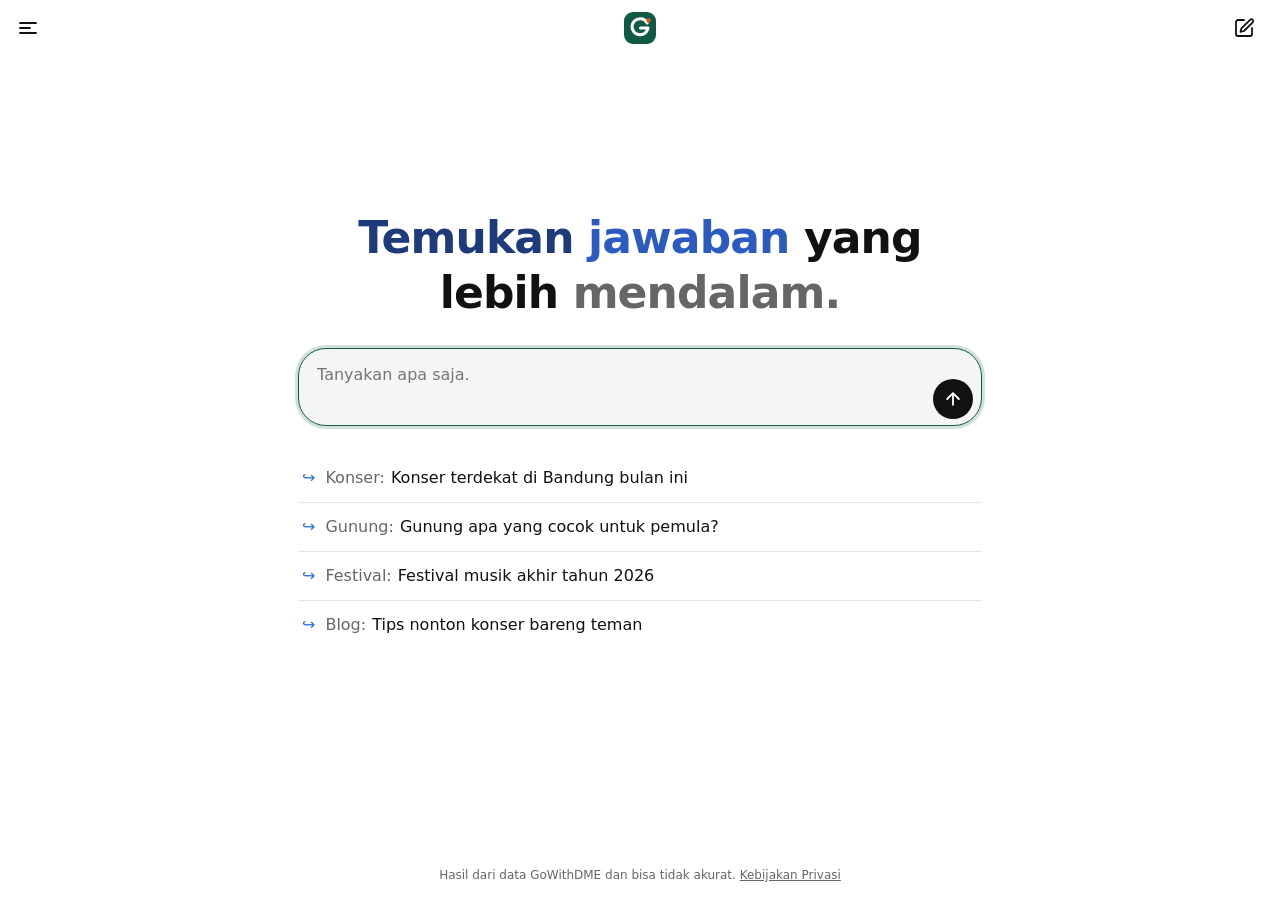
<file: index.html>
<!doctype html>
<html lang="id">
<head>
<meta charset="utf-8">
<meta name="viewport" content="width=device-width,initial-scale=1,viewport-fit=cover,interactive-widget=resizes-content">
<title>GWM Search — cari konser, festival, gunung, dan blog</title>
<meta name="description" content="Mesin pencari GoWithDME: temukan konser, festival, pendakian, blog, dan komunitas dalam satu kolom.">
<meta name="theme-color" content="#0E5A46">
<link rel="icon" href="assets/favicon.svg" type="image/svg+xml">
<link rel="manifest" href="manifest.webmanifest">
<link rel="search" type="application/opensearchdescription+xml" title="GWM Search" href="opensearch.xml">
<script>try{var t=localStorage.getItem("sx_theme");if(t)document.documentElement.setAttribute("data-theme",t)}catch(e){}</script>
<link rel="stylesheet" href="css/search.css">
</head>
<body>
<a class="skip" href="#main">Lewati ke konten</a>

<header class="top" id="top">
  <button class="ib" id="menuBtn" type="button" aria-label="Buka menu" aria-controls="drawer" aria-expanded="false">
    <svg viewBox="0 0 24 24" aria-hidden="true"><path d="M4 7h16M4 12h10M4 17h16"/></svg>
  </button>
  <a class="logo" href="./" id="logo" aria-label="GWM Search, ke beranda">
    <img src="assets/logo.svg" width="32" height="32" alt="">
  </a>
  <button class="ib" id="newBtn" type="button" aria-label="Pencarian baru">
    <svg viewBox="0 0 24 24" aria-hidden="true"><path d="M12 4H6a2 2 0 0 0-2 2v12a2 2 0 0 0 2 2h12a2 2 0 0 0 2-2v-6M18.4 3.6a1.8 1.8 0 0 1 2.5 2.5L12 15l-3.5.9.9-3.5z"/></svg>
  </button>
</header>

<div class="scrim" id="scrim"></div>
<aside class="drawer" id="drawer" aria-label="Menu" aria-hidden="true" inert>
  <div class="dh">
    <button class="dnew" id="newBtn2" type="button">
      <svg viewBox="0 0 24 24" aria-hidden="true"><path d="M12 4H6a2 2 0 0 0-2 2v12a2 2 0 0 0 2 2h12a2 2 0 0 0 2-2v-6M18.4 3.6a1.8 1.8 0 0 1 2.5 2.5L12 15l-3.5.9.9-3.5z"/></svg>
      Pencarian baru
    </button>
    <button class="ib" id="closeBtn" type="button" aria-label="Tutup menu"><svg viewBox="0 0 24 24" aria-hidden="true"><path d="M6 6l12 12M18 6L6 18"/></svg></button>
  </div>
  <div class="db">
    <section>
      <h2>Riwayat</h2>
      <ul class="hist" id="hist"></ul>
      <button class="lnk" id="clrHist" type="button" hidden>Hapus semua riwayat</button>
    </section>
    <section>
      <h2>Jelajahi GoWithDME</h2>
      <ul class="nav">
        <li><a href="https://gowithdme.com/id/event">Semua event</a></li>
        <li><a href="https://gowithdme.com/id/gunung">Naik gunung</a></li>
        <li><a href="https://gowithdme.com/id/teman">Cari teman jalan</a></li>
        <li><a href="https://gowithdme.com/id/komunitas">Komunitas</a></li>
        <li><a href="https://gowithdme.com/blog/">Blog</a></li>
        <li><a href="https://gowithdme.com/id/ajukan">Ajukan event</a></li>
      </ul>
    </section>
    <section>
      <h2>Tampilan</h2>
      <div class="seg" id="themeSeg" role="group" aria-label="Tema">
        <button type="button" data-t="auto" aria-pressed="true">Otomatis</button>
        <button type="button" data-t="light" aria-pressed="false">Terang</button>
        <button type="button" data-t="dark" aria-pressed="false">Gelap</button>
      </div>
    </section>
  </div>
  <div class="df">
    <a class="login" href="https://gowithdme.com/id/login">Masuk ke GoWithDME</a>
    <p><a href="https://gowithdme.com/id/bantuan">Bantuan</a> · <a href="https://gowithdme.com/id/privacy">Privasi</a> · <a href="https://gowithdme.com/id/terms">Syarat</a></p>
    <p class="note">Riwayat hanya tersimpan di perangkat ini.</p>
  </div>
</aside>

<main id="main" class="home" tabindex="-1">
  <h1 class="hero"><span>Temukan</span> <span>jawaban</span> yang lebih <span>mendalam.</span></h1>
  <form class="bar" id="fBig" role="search">
    <textarea id="qBig" rows="2" placeholder="Tanyakan apa saja." autocomplete="off" aria-label="Cari" enterkeyhint="search"></textarea>
    <button aria-label="Cari" type="submit"><svg viewBox="0 0 24 24" aria-hidden="true"><path d="M12 19V5M5 12l7-7 7 7"/></svg></button>
    <ul class="sug" id="sugBox" role="listbox" hidden></ul>
  </form>
  <ul class="ideas" id="ideas"></ul>
</main>

<main id="res" class="res" hidden tabindex="-1">
  <nav class="tabs" id="tabs" role="tablist" aria-label="Kategori hasil"></nav>
  <div class="qb" id="qb"></div>
  <section class="ai" id="ai" hidden aria-live="polite" aria-busy="false"></section>
  <p class="count" id="cnt"></p>
  <ol class="list" id="list"></ol>
  <button class="more" id="more" type="button" hidden>Tampilkan lebih banyak</button>
</main>

<form class="composer" id="fSm" role="search" hidden>
  <div class="bar">
    <input id="qSm" type="search" placeholder="Tanyakan apa saja." autocomplete="off" enterkeyhint="search" aria-label="Cari lagi">
    <button aria-label="Cari" type="submit"><svg viewBox="0 0 24 24" aria-hidden="true"><path d="M12 19V5M5 12l7-7 7 7"/></svg></button>
  </div>
  <p class="foot">Hasil dari data GoWithDME dan bisa tidak akurat.</p>
</form>

<footer class="foot home-foot" id="foot">Hasil dari data GoWithDME dan bisa tidak akurat. <a href="https://gowithdme.com/id/privacy">Kebijakan Privasi</a></footer>

<script src="js/config.js"></script>
<script src="js/engine.js"></script>
<script src="js/md.js"></script>
<script src="js/answer.js"></script>
<script src="js/app.js"></script>
</body>
</html>
</file>
<file: css/search.css>
:root{--bg:#fff;--ink:#111;--mute:#666;--line:#e6e6ea;--field:#f4f5f7;--brand:#0E5A46;--accent:#E4501A;--blue:#2F6FDE;--chip:#eef2f8;--h1a:#1d3b7a;--h1b:#2c5bc0;--sat:env(safe-area-inset-top,0px);--sab:env(safe-area-inset-bottom,0px);--hh:56px}
@media(prefers-color-scheme:dark){:root:not([data-theme=light]){--bg:#161618;--ink:#f2f2f4;--mute:#a0a0a8;--line:#2c2c30;--field:#222226;--brand:#4FC9A4;--accent:#FF7A45;--blue:#6AA2FF;--chip:#202833;--h1a:#8fb4ff;--h1b:#6AA2FF}}
:root[data-theme=dark]{--bg:#161618;--ink:#f2f2f4;--mute:#a0a0a8;--line:#2c2c30;--field:#222226;--brand:#4FC9A4;--accent:#FF7A45;--blue:#6AA2FF;--chip:#202833;--h1a:#8fb4ff;--h1b:#6AA2FF}
:root[data-theme=dark]{color-scheme:dark}:root[data-theme=light]{color-scheme:light}
*{box-sizing:border-box}html{-webkit-text-size-adjust:100%;scroll-padding-top:calc(var(--hh) + 56px + var(--sat))}
body{margin:0;background:var(--bg);color:var(--ink);font:16px/1.5 system-ui,-apple-system,"Segoe UI",Roboto,sans-serif;min-height:100dvh;display:flex;flex-direction:column}
body.lock{overflow:hidden}
a{color:inherit}[hidden]{display:none!important}
svg{fill:none;stroke:currentColor;stroke-width:1.8;stroke-linecap:round;stroke-linejoin:round}
:focus-visible{outline:2px solid var(--blue);outline-offset:2px;border-radius:8px}
.skip{position:fixed;left:12px;top:-60px;z-index:100;background:var(--brand);color:#fff;padding:8px 14px;border-radius:9px}.skip:focus{top:calc(8px + var(--sat))}
main:focus{outline:none}

/* header: hamburger | logo | pencarian baru */
.top{display:grid;grid-template-columns:52px 1fr 52px;align-items:center;height:calc(var(--hh) + var(--sat));padding:var(--sat) 6px 0;position:sticky;top:0;background:var(--bg);z-index:20}
.ib{all:unset;box-sizing:border-box;width:44px;height:44px;display:grid;place-items:center;border-radius:50%;cursor:pointer;color:var(--ink);-webkit-tap-highlight-color:transparent}
.ib:hover{background:var(--field)}.ib:active{background:var(--line)}.ib svg{width:24px;height:24px}
.logo{justify-self:center;display:grid;place-items:center;width:44px;height:44px;border-radius:12px}.logo img{display:block}

/* bilah samping */
.scrim{position:fixed;inset:0;background:rgba(0,0,0,.45);opacity:0;pointer-events:none;transition:opacity .22s;z-index:40}
.scrim.on{opacity:1;pointer-events:auto}
.drawer{position:fixed;top:0;bottom:0;left:0;width:min(86vw,340px);background:var(--bg);z-index:50;display:flex;flex-direction:column;transform:translateX(-102%);visibility:hidden;transition:transform .24s cubic-bezier(.2,.7,.2,1),visibility 0s .24s;box-shadow:12px 0 40px -16px rgba(0,0,0,.4);padding-top:var(--sat);overscroll-behavior:contain}
.drawer.open{transform:none;visibility:visible;transition:transform .24s cubic-bezier(.2,.7,.2,1)}
.dh{display:flex;align-items:center;justify-content:space-between;gap:8px;padding:10px 8px 10px 14px}
.dnew{all:unset;box-sizing:border-box;display:flex;align-items:center;gap:10px;height:44px;padding:0 14px;border-radius:22px;background:var(--field);cursor:pointer;font-weight:600;font-size:15px}
.dnew svg{width:20px;height:20px}.dnew:hover{background:var(--line)}
.db{flex:1;overflow-y:auto;padding:4px 14px 16px;-webkit-overflow-scrolling:touch}
.db h2{margin:18px 0 6px;font-size:12px;font-weight:700;letter-spacing:.06em;text-transform:uppercase;color:var(--mute)}
.hist,.nav{list-style:none;margin:0;padding:0}
.hist li{display:flex;align-items:center;border-radius:10px}.hist li:hover{background:var(--field)}
.hq{all:unset;flex:1;min-width:0;padding:11px 10px;cursor:pointer;white-space:nowrap;overflow:hidden;text-overflow:ellipsis;font-size:15px}
.hx{all:unset;box-sizing:border-box;width:36px;height:36px;display:grid;place-items:center;cursor:pointer;color:var(--mute);border-radius:50%}.hx:hover{background:var(--line)}
.hn{padding:10px;color:var(--mute);font-size:14px}
.nav a{display:block;padding:11px 10px;border-radius:10px;text-decoration:none;font-size:15px}.nav a:hover{background:var(--field)}
.nav a::after{content:" ↗";color:var(--mute);font-size:12px}
.lnk{all:unset;cursor:pointer;color:var(--blue);font-size:13px;padding:8px 10px}
.seg{display:flex;background:var(--field);border-radius:12px;padding:3px}
.seg button{all:unset;box-sizing:border-box;flex:1;text-align:center;padding:8px 4px;border-radius:9px;font-size:14px;font-weight:600;cursor:pointer;color:var(--mute)}
.seg button[aria-pressed=true]{background:var(--bg);color:var(--ink);box-shadow:0 1px 3px rgba(0,0,0,.2)}
.df{padding:12px 14px calc(14px + var(--sab));border-top:1px solid var(--line);font-size:13px;color:var(--mute)}
.df p{margin:8px 0 0}.df .note{font-size:12px}
.login{display:block;text-align:center;text-decoration:none;font-weight:700;padding:11px;border-radius:22px;background:var(--brand);color:#fff}
:root[data-theme=dark] .login,:root:not([data-theme=light]) .login{color:#062A20}
@media(prefers-color-scheme:light){:root:not([data-theme]) .login{color:#fff}}
:root[data-theme=light] .login{color:#fff}

/* kolom cari */
.bar{position:relative;display:flex;align-items:center;background:var(--field);border:1px solid var(--line);border-radius:28px;padding:6px 8px 6px 18px}
.bar textarea,.bar input{flex:1;border:0;background:transparent;color:inherit;font:inherit;outline:0;resize:none;min-width:0;padding:8px 0}
.bar input{height:40px;padding:0}
.bar button{width:40px;height:40px;flex:none;border:0;border-radius:50%;background:var(--ink);color:var(--bg);cursor:pointer;align-self:flex-end;display:grid;place-items:center;padding:0}
.bar button svg{width:20px;height:20px;stroke-width:2.2}
.bar:focus-within{border-color:var(--brand);box-shadow:0 0 0 3px color-mix(in srgb,var(--brand) 18%,transparent)}
.bar .sug{position:absolute;left:0;right:0;top:calc(100% + 6px);margin:0;padding:6px;list-style:none;background:var(--bg);border:1px solid var(--line);border-radius:16px;box-shadow:0 12px 32px -12px rgba(0,0,0,.3);z-index:30}
.sug li{padding:10px 12px;border-radius:10px;cursor:pointer}.sug li[aria-selected=true],.sug li:hover{background:var(--field)}

/* beranda */
.home{flex:1;display:flex;flex-direction:column;justify-content:center;gap:28px;width:min(720px,100%);margin:0 auto;padding:0 18px 48px}
.hero{margin:0;text-align:center;font-size:clamp(30px,7vw,44px);line-height:1.25;letter-spacing:-.02em}
.hero span:nth-child(1){color:var(--h1a)}.hero span:nth-child(2){color:var(--h1b)}.hero span:nth-child(3){color:var(--mute)}
.ideas{list-style:none;margin:0;padding:0}
.ideas li{border-bottom:1px solid var(--line)}.ideas li:last-child{border:0}
.ideas button{all:unset;display:block;width:100%;box-sizing:border-box;padding:12px 4px;cursor:pointer}
.ideas button::before{content:"↪";color:var(--blue);margin-right:10px}
.ideas em{font-style:normal;color:var(--mute);margin-right:6px}

/* hasil */
.res{flex:1;width:min(780px,100%);margin:0 auto;padding:0 16px calc(130px + var(--sab))}
.tabs{display:flex;gap:2px;overflow-x:auto;scrollbar-width:none;border-bottom:1px solid var(--line);position:sticky;top:calc(var(--hh) + var(--sat));background:var(--bg);z-index:10;margin:0 -16px;padding:0 10px}
.tabs::-webkit-scrollbar{display:none}
.tabs button{all:unset;flex:none;padding:12px 12px;cursor:pointer;color:var(--mute);font-weight:600;border-bottom:2px solid transparent;white-space:nowrap}
.tabs button[aria-selected=true]{color:var(--blue);border-color:var(--blue)}
.tabs small{font-weight:400;margin-left:4px}
.qb{margin:16px 0 0 auto;width:fit-content;max-width:88%;padding:10px 16px;border-radius:20px;background:var(--chip);overflow-wrap:anywhere}
.answer{margin:16px 0;padding:14px 16px;border-radius:16px;background:var(--chip);line-height:1.6}
.answer .lb{display:inline-block;font-size:12px;font-weight:700;color:var(--blue);margin-bottom:4px}
.count{color:var(--mute);font-size:13px;margin:14px 0 4px}
.list{list-style:none;margin:0;padding:0}
.it{display:flex;gap:14px;padding:16px 0;border-bottom:1px solid var(--line)}
.it .th{flex:0 0 84px;height:106px;border-radius:12px;background:var(--field) center/cover no-repeat}
.it .bd{min-width:0;flex:1}
.it .tp{font-size:12px;font-weight:700;color:var(--brand);text-transform:uppercase;letter-spacing:.04em}
.it h3{margin:2px 0 4px;font-size:17px;line-height:1.3}
.it h3 a{text-decoration:none}.it h3 a:hover{text-decoration:underline}
.it p{margin:0 0 6px;color:var(--mute);font-size:14px;display:-webkit-box;-webkit-line-clamp:2;-webkit-box-orient:vertical;overflow:hidden}
.it .mt{display:flex;flex-wrap:wrap;gap:4px 12px;font-size:13px;color:var(--mute)}
.it mark{background:color-mix(in srgb,var(--accent) 22%,transparent);color:inherit;border-radius:3px}
.more{display:block;margin:20px auto 0;padding:10px 22px;border:1px solid var(--line);border-radius:22px;background:var(--bg);color:var(--ink);font:inherit;cursor:pointer}
.empty{padding:40px 0;text-align:center;color:var(--mute)}

/* kolom cari tetap di bawah saat melihat hasil */
.composer{position:fixed;left:0;right:0;bottom:0;z-index:15;padding:24px 14px calc(6px + var(--sab));background:linear-gradient(to top,var(--bg) 62%,transparent)}
.composer .bar{width:min(780px,100%);margin:0 auto;background:var(--field)}
.composer .foot{margin:6px 0 0;padding:0}
.foot{padding:16px 16px calc(16px + var(--sab));text-align:center;font-size:12px;color:var(--mute)}
body.in-res .home-foot{display:none}
@media(min-width:900px){.it .th{flex-basis:100px;height:124px}}
@media(prefers-reduced-motion:reduce){*{transition:none!important;animation:none!important}}

/* ---------- tab AI: jawaban ringkas ---------- */
.ai{margin:8px 0 0}
.ai .md{font-size:16px;line-height:1.7;overflow-wrap:break-word}
.ai .md>p:first-child{font-size:18px;font-weight:650;line-height:1.55;margin-top:14px}
.ai .md p{margin:10px 0}
.ai .md h3{margin:22px 0 6px;font-size:17px;line-height:1.35}
.ai .md ul,.ai .md ol{margin:8px 0;padding-left:22px}.ai .md li{margin:8px 0;padding-left:2px}
.ai .md strong{font-weight:700}
.ai .md code{background:var(--field);padding:1px 6px;border-radius:6px;font-size:.92em}
.ai .md a:not(.cite){color:var(--blue)}
.ai .tbl{overflow-x:auto;margin:10px 0;border-top:1px solid var(--line)}
.ai table{border-collapse:collapse;width:100%;font-size:14px}
.ai th,.ai td{text-align:left;padding:11px 10px 11px 0;border-bottom:1px solid var(--line);vertical-align:top}
.ai th{font-weight:700;white-space:nowrap}
.ai td:first-child{min-width:150px}.ai td:nth-child(2){white-space:nowrap}.ai td:last-child{padding-right:0}
.cite{display:inline-flex;align-items:center;gap:5px;vertical-align:baseline;margin:0 2px;padding:1px 9px 1px 3px;border-radius:999px;background:var(--chip);color:var(--mute);font-size:12px;font-weight:400;line-height:1.7;text-decoration:none;white-space:nowrap;max-width:190px;overflow:hidden;text-overflow:ellipsis}
.cite i{font-style:normal;display:inline-grid;place-items:center;min-width:17px;height:17px;border-radius:50%;background:var(--blue);color:#fff;font-size:10px;font-weight:700}
.cite:hover{background:var(--line);color:var(--ink)}
.aln{margin:14px 0 0;font-size:12px;color:var(--mute)}
.sh{margin:22px 0 8px;font-size:13px;font-weight:700;letter-spacing:.04em;text-transform:uppercase;color:var(--mute)}
.srcs{display:flex;gap:10px;overflow-x:auto;scrollbar-width:none;margin:0 -16px;padding:0 16px 4px;scroll-snap-type:x proximity}
.srcs::-webkit-scrollbar{display:none}
.src{flex:0 0 min(78%,270px);display:flex;gap:10px;align-items:flex-start;position:relative;padding:12px;border-radius:16px;background:var(--chip);text-decoration:none;scroll-snap-align:start}
.src .sn{position:absolute;top:8px;right:10px;font-size:11px;color:var(--mute);font-weight:700}
.src .st{flex:0 0 46px;height:58px;border-radius:10px;background:var(--field) center/cover no-repeat}
.src .sb{min-width:0;display:flex;flex-direction:column;gap:2px}
.src small{font-size:11px;font-weight:700;color:var(--brand);text-transform:uppercase;letter-spacing:.04em}
.src b{font-size:14px;line-height:1.35;display:-webkit-box;-webkit-line-clamp:2;-webkit-box-orient:vertical;overflow:hidden}
.src em{font-style:normal;font-size:12px;color:var(--mute)}
.acts{display:flex;flex-wrap:wrap;align-items:center;gap:6px;margin:18px 0 4px}
.acts button,.acts .go{all:unset;box-sizing:border-box;display:inline-flex;align-items:center;gap:6px;height:38px;padding:0 14px;border-radius:19px;cursor:pointer;font-size:14px;color:var(--mute);-webkit-tap-highlight-color:transparent}
.acts button:hover{background:var(--field);color:var(--ink)}
.acts svg{width:18px;height:18px}
.acts .go{margin-left:auto;background:var(--brand);color:#fff;font-weight:700}
:root[data-theme=dark] .acts .go,:root:not([data-theme=light]) .acts .go{color:#062A20}
@media(prefers-color-scheme:light){:root:not([data-theme]) .acts .go{color:#fff}}
:root[data-theme=light] .acts .go{color:#fff}
.fu{list-style:none;margin:10px 0 0;padding:0}
.fu li{border-top:1px solid var(--line)}
.fu button{all:unset;display:block;width:100%;box-sizing:border-box;padding:13px 4px;cursor:pointer}
.fu button::before{content:"↪";color:var(--blue);margin-right:10px}
.a-empty{padding:34px 0 8px;text-align:center;color:var(--mute)}
.sk{padding:18px 0}.sk .lb{display:inline-flex;align-items:center;gap:8px;font-size:14px;font-weight:700;color:var(--blue);margin-bottom:12px}.sk .lb svg{width:18px;height:18px;animation:sxp 1.4s ease-in-out infinite}
.sk i{display:block;height:14px;border-radius:7px;margin:10px 0;background:linear-gradient(90deg,var(--field) 25%,var(--line) 50%,var(--field) 75%);background-size:200% 100%;animation:sxs 1.3s linear infinite}
.sk i.s{width:62%}
@keyframes sxs{to{background-position:-200% 0}}
@keyframes sxp{50%{transform:scale(1.25) rotate(18deg);opacity:.6}}
@media(min-width:900px){.srcs{flex-wrap:wrap;overflow:visible;margin:0;padding:0}.src{flex:1 1 calc(50% - 10px)}}
</file>
